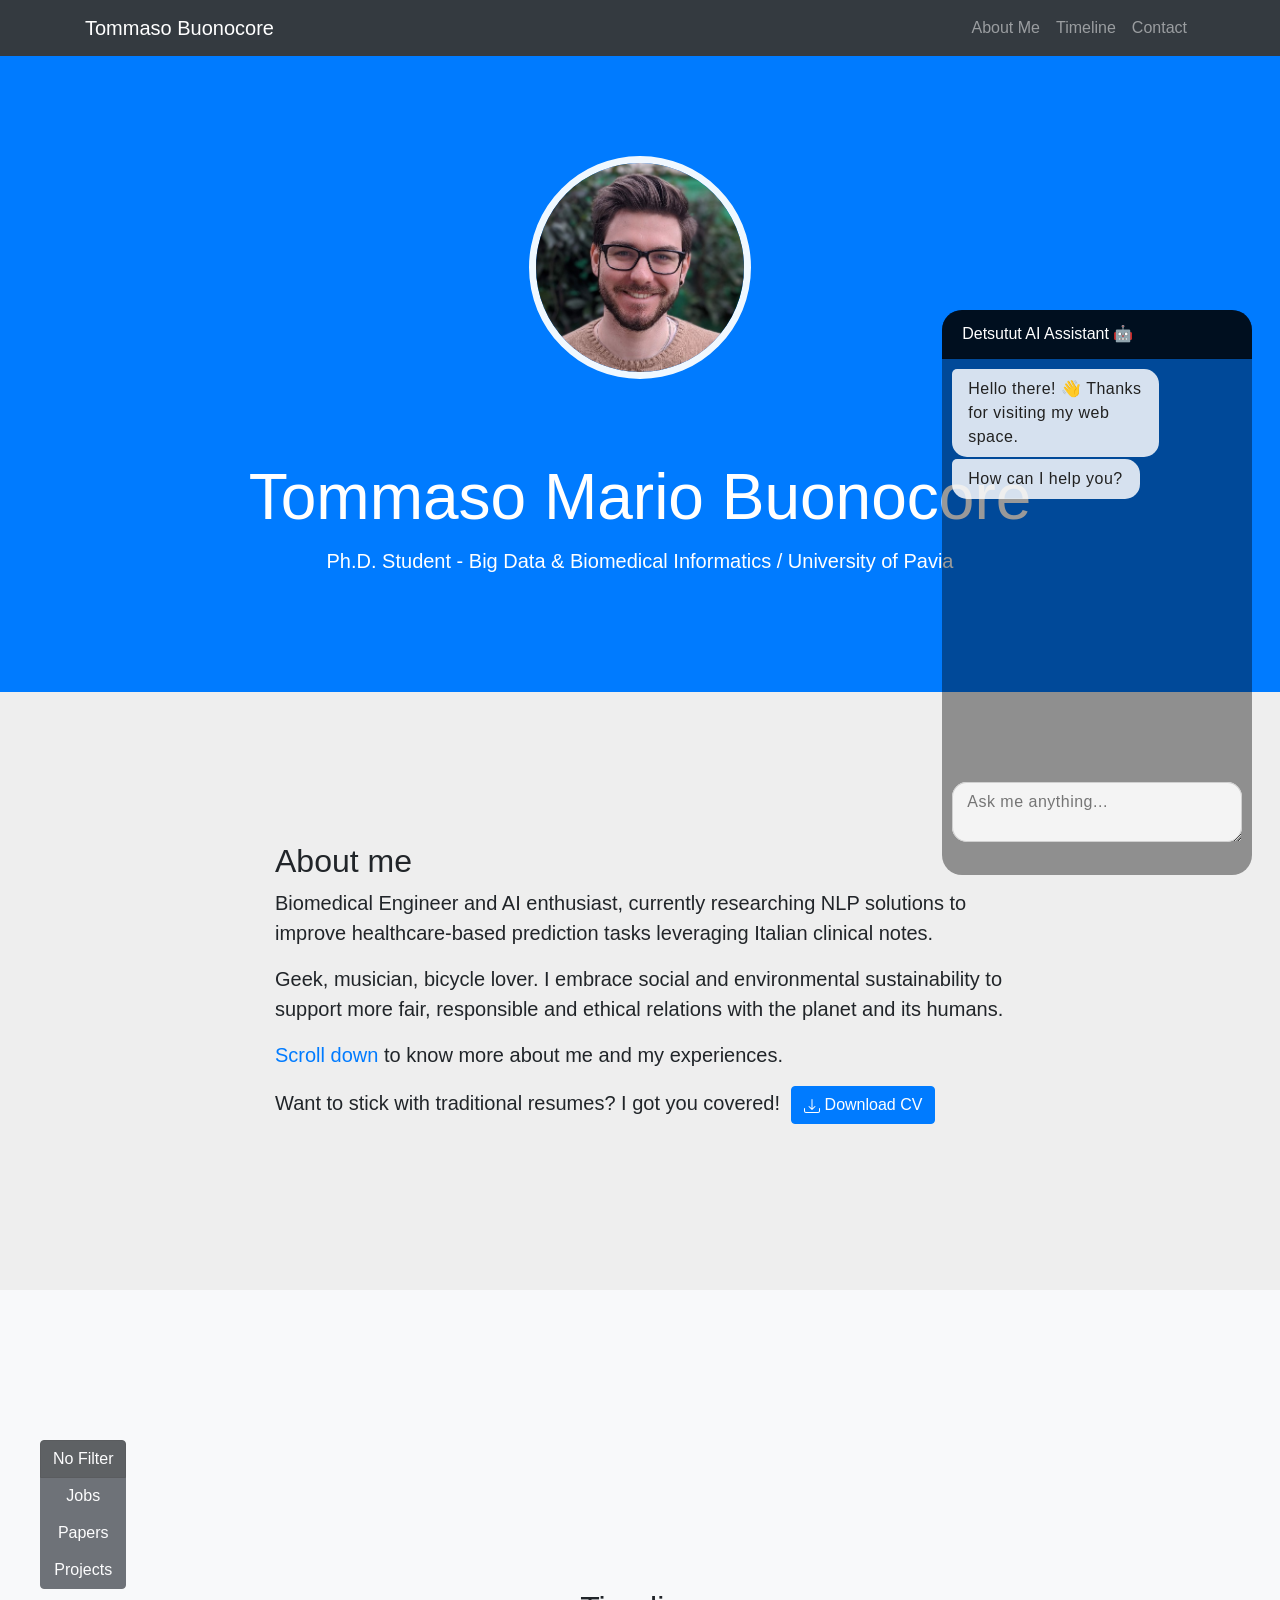
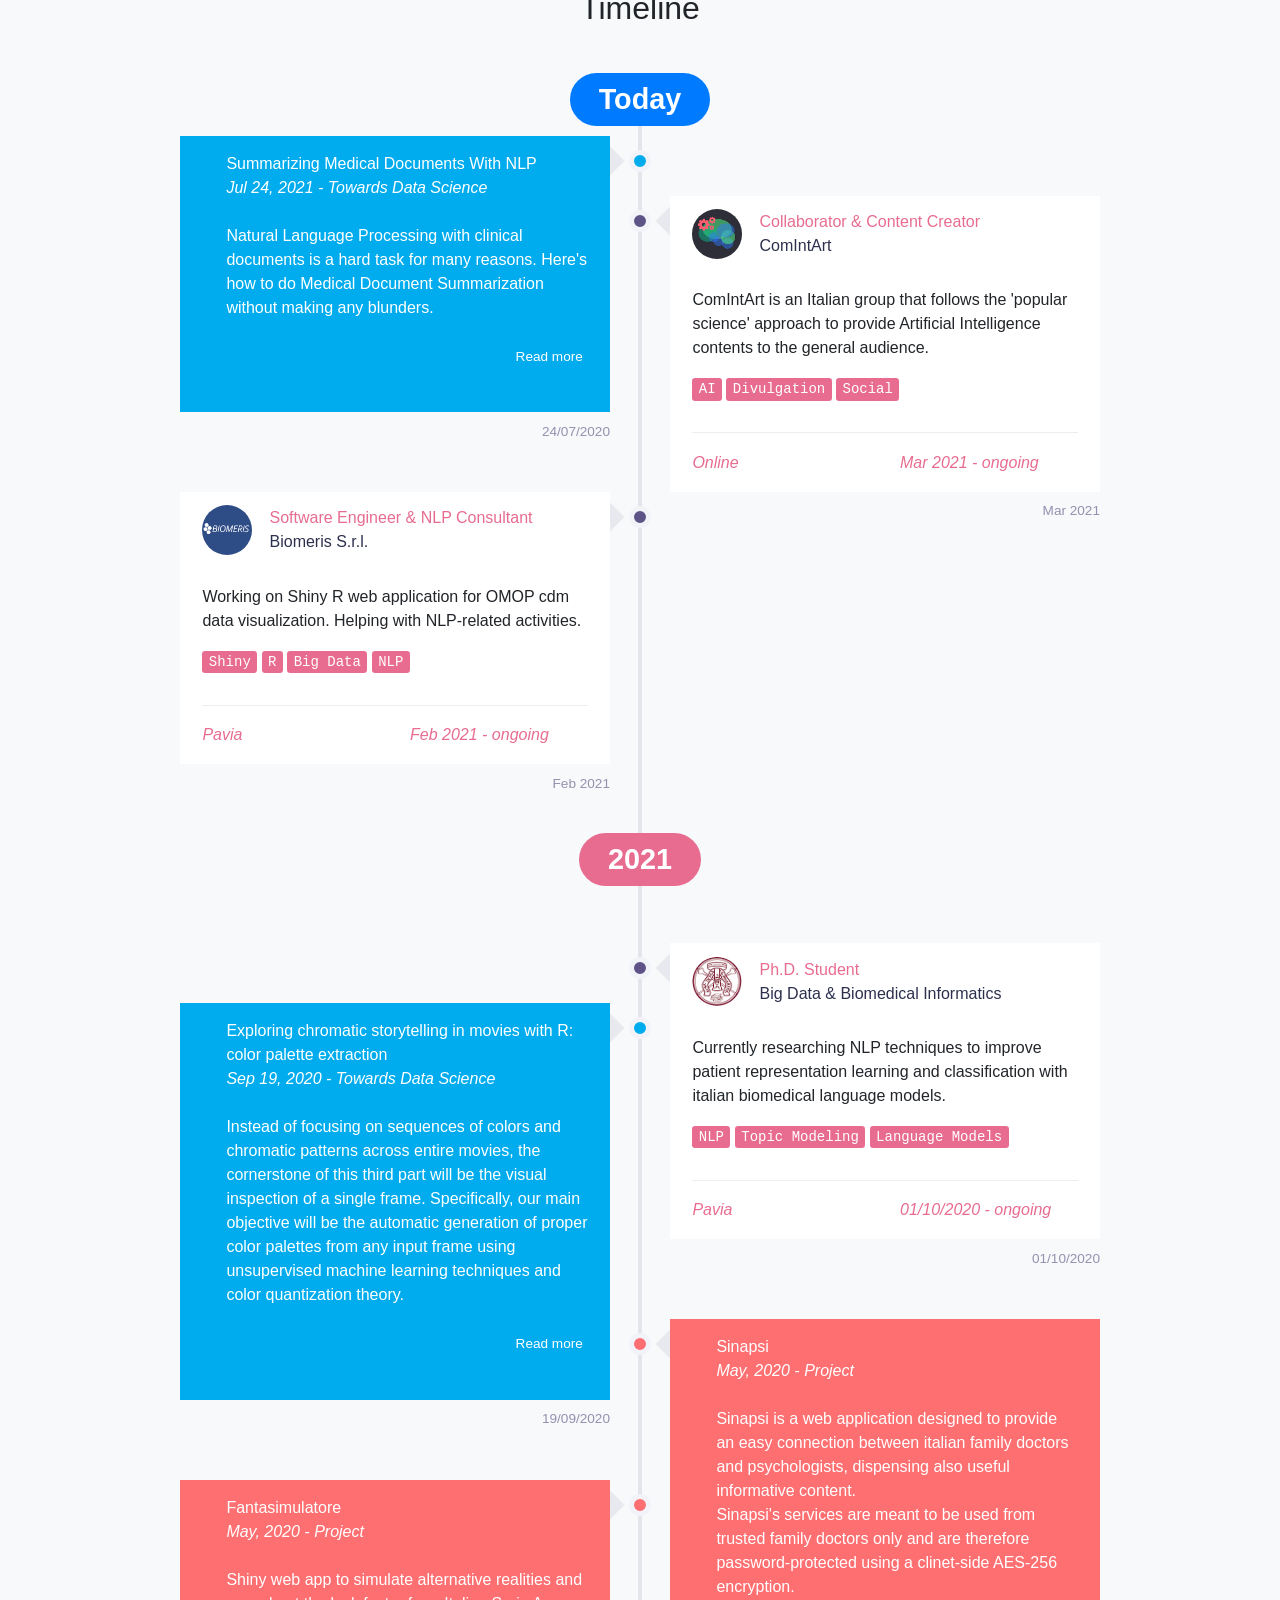
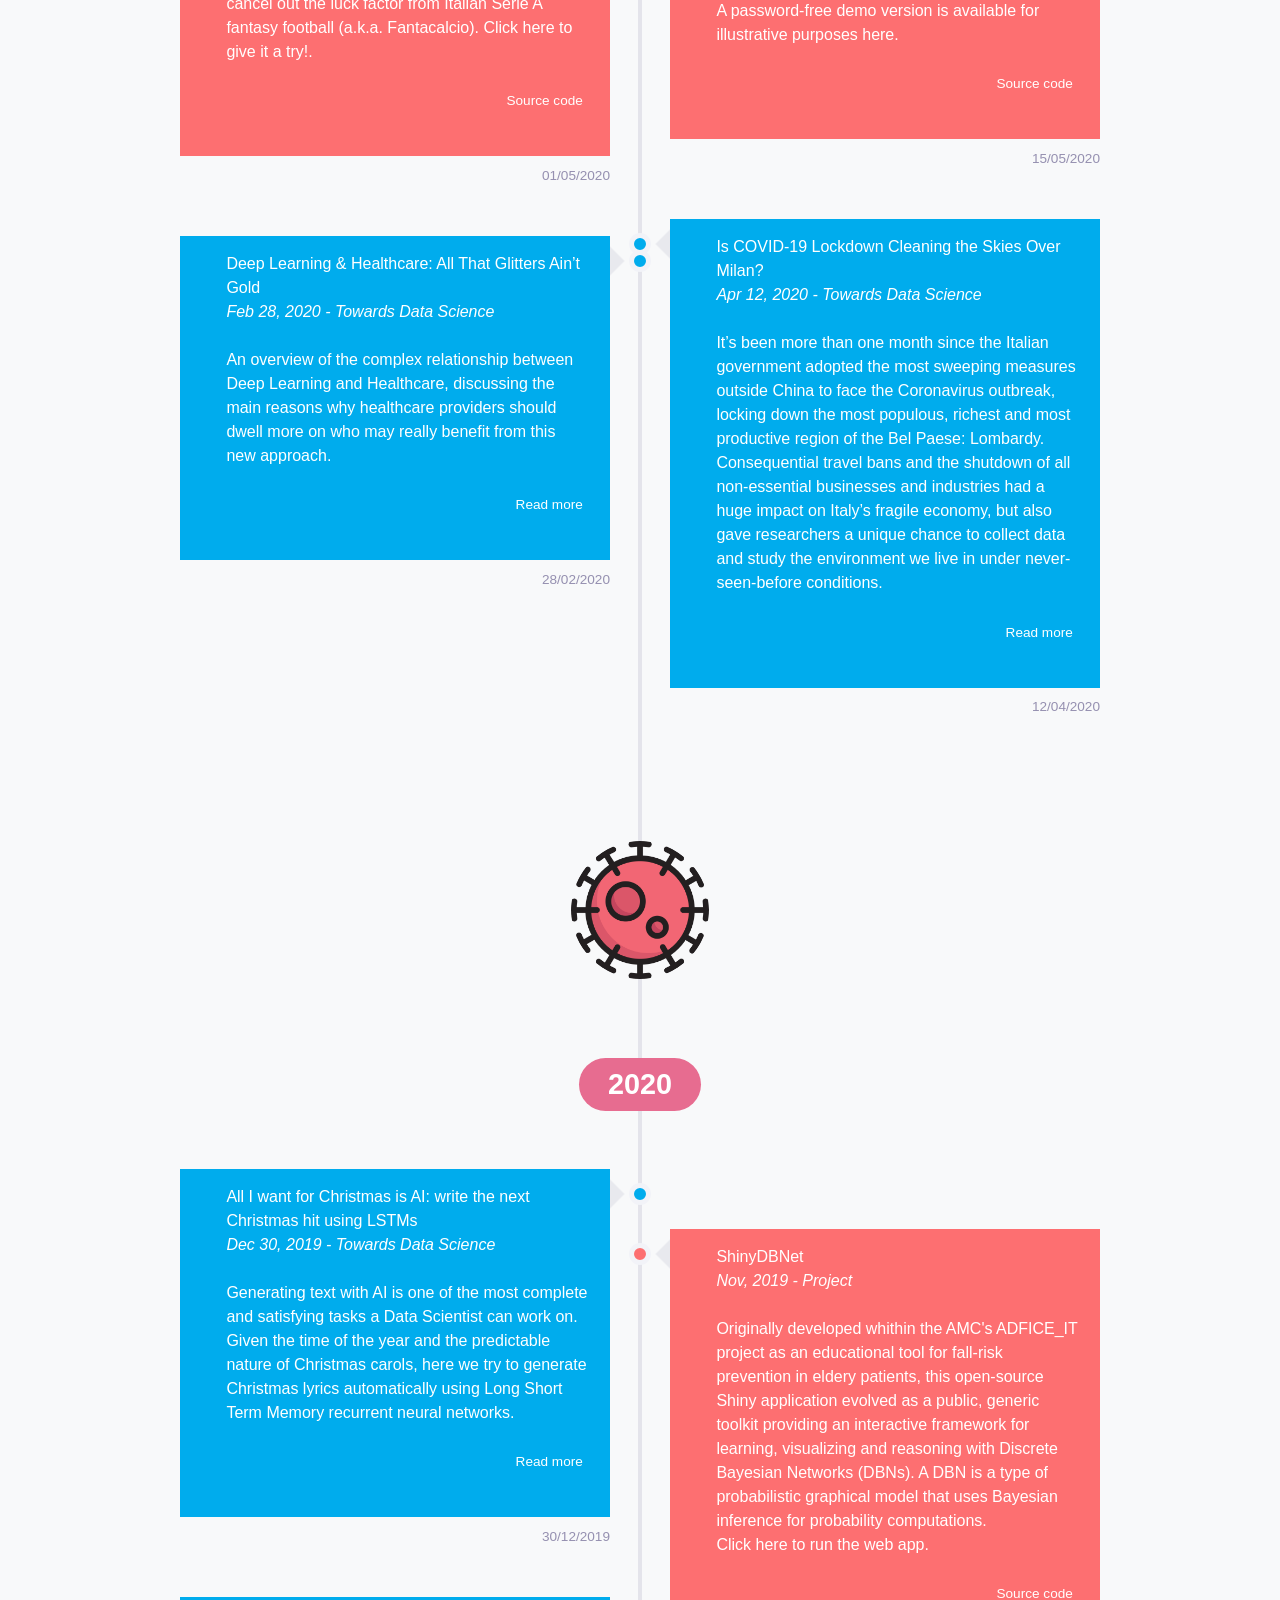
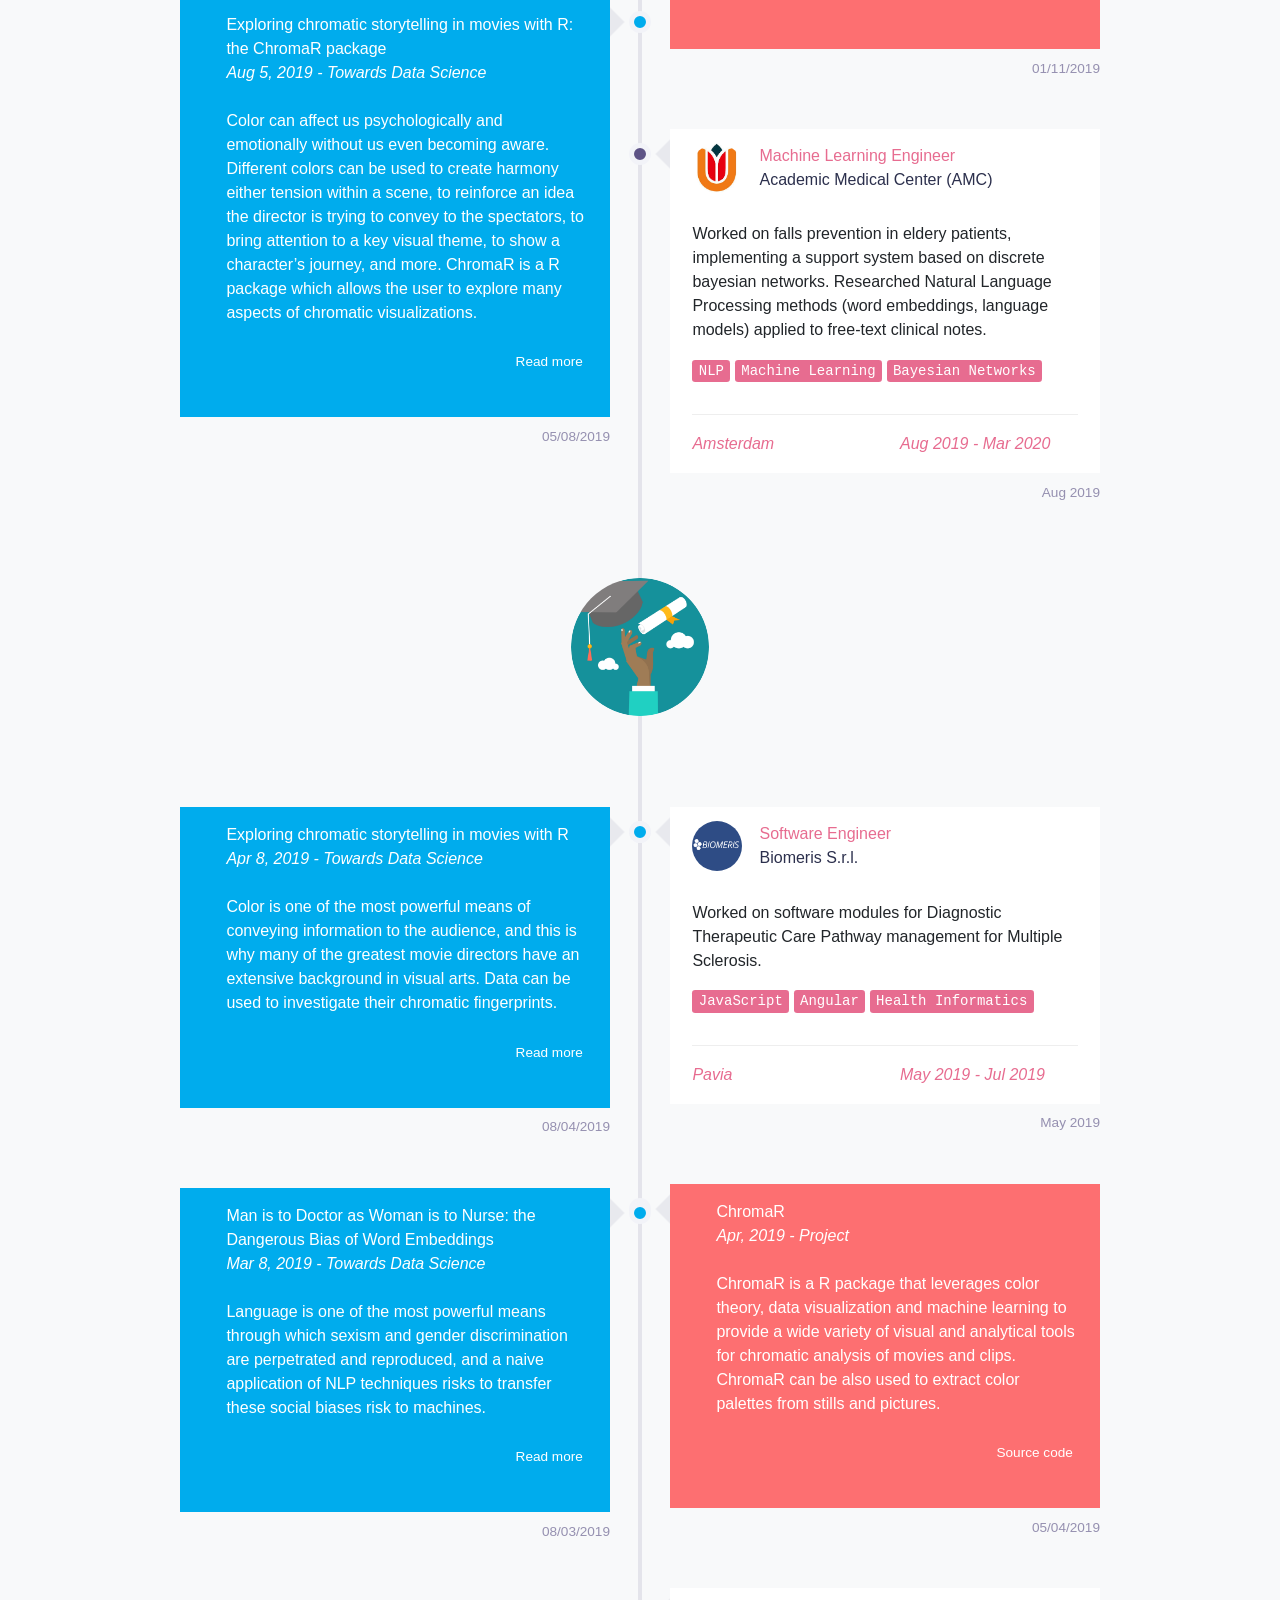
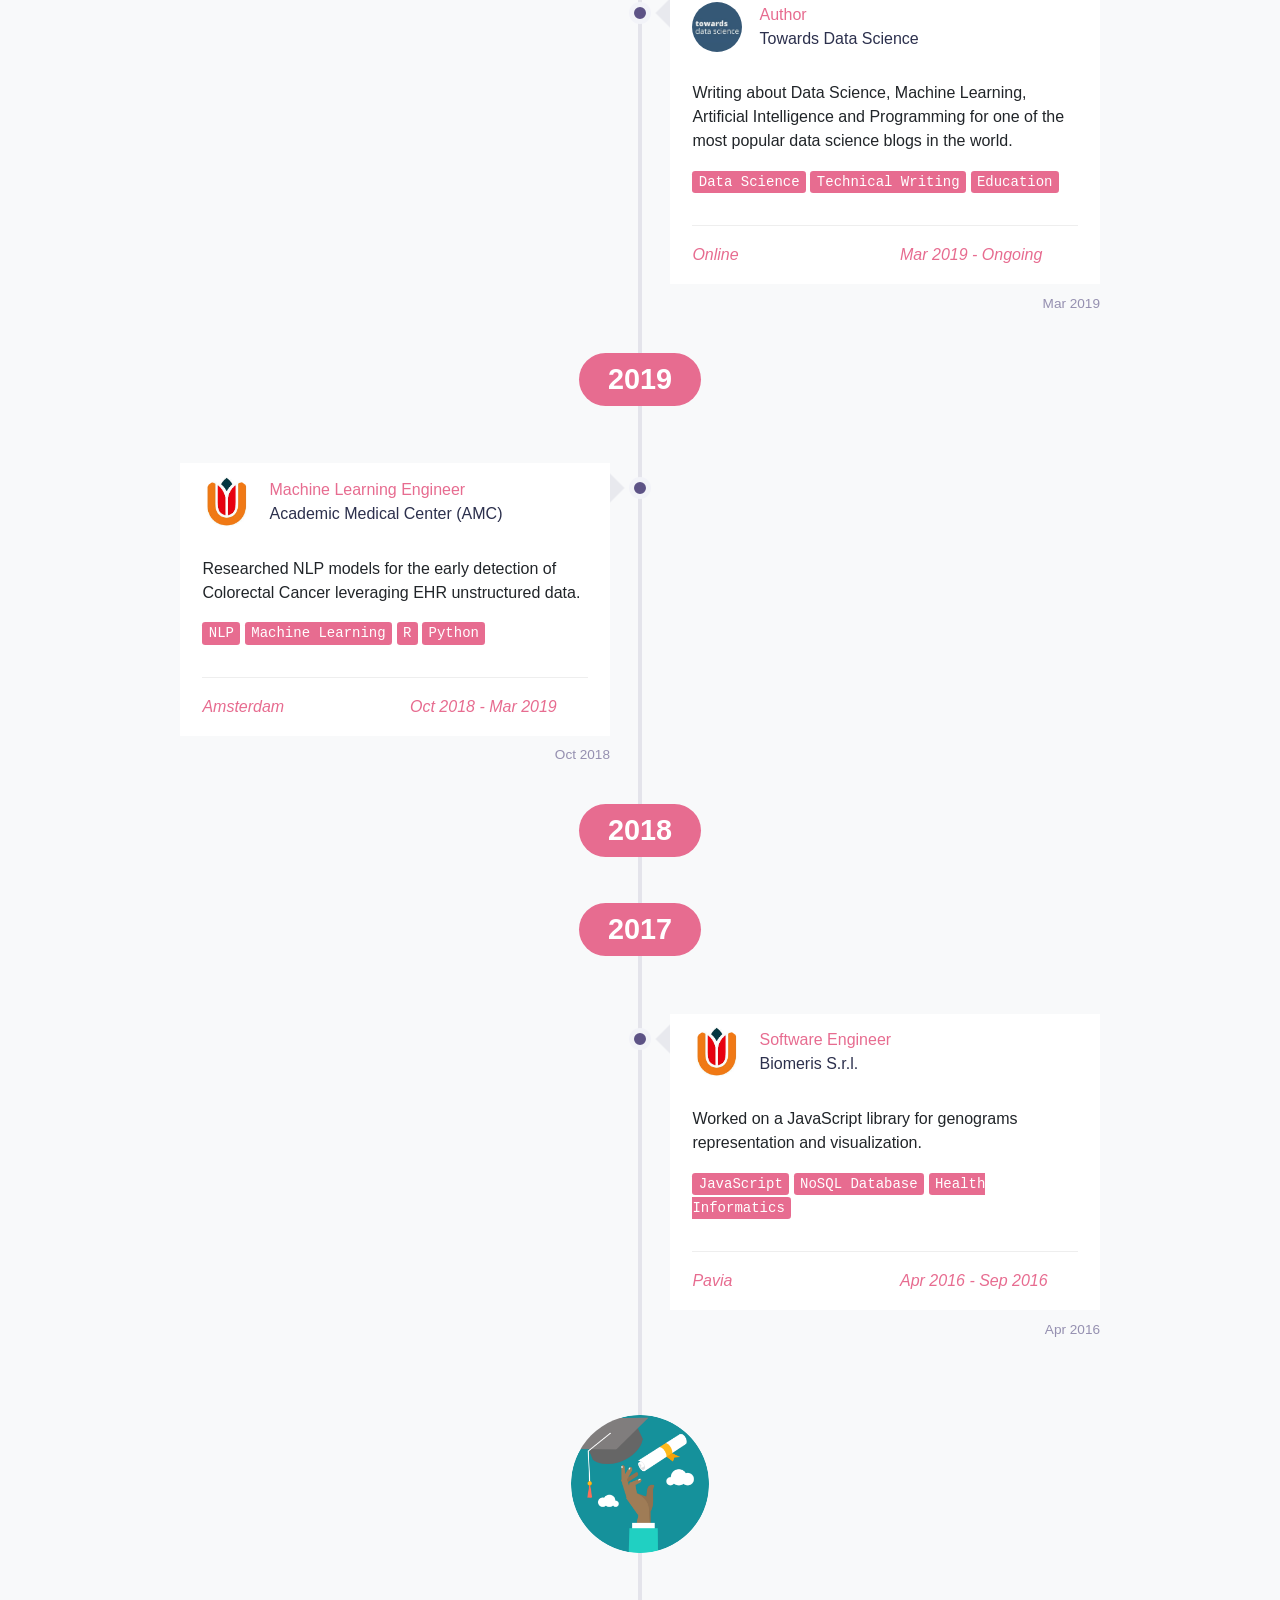
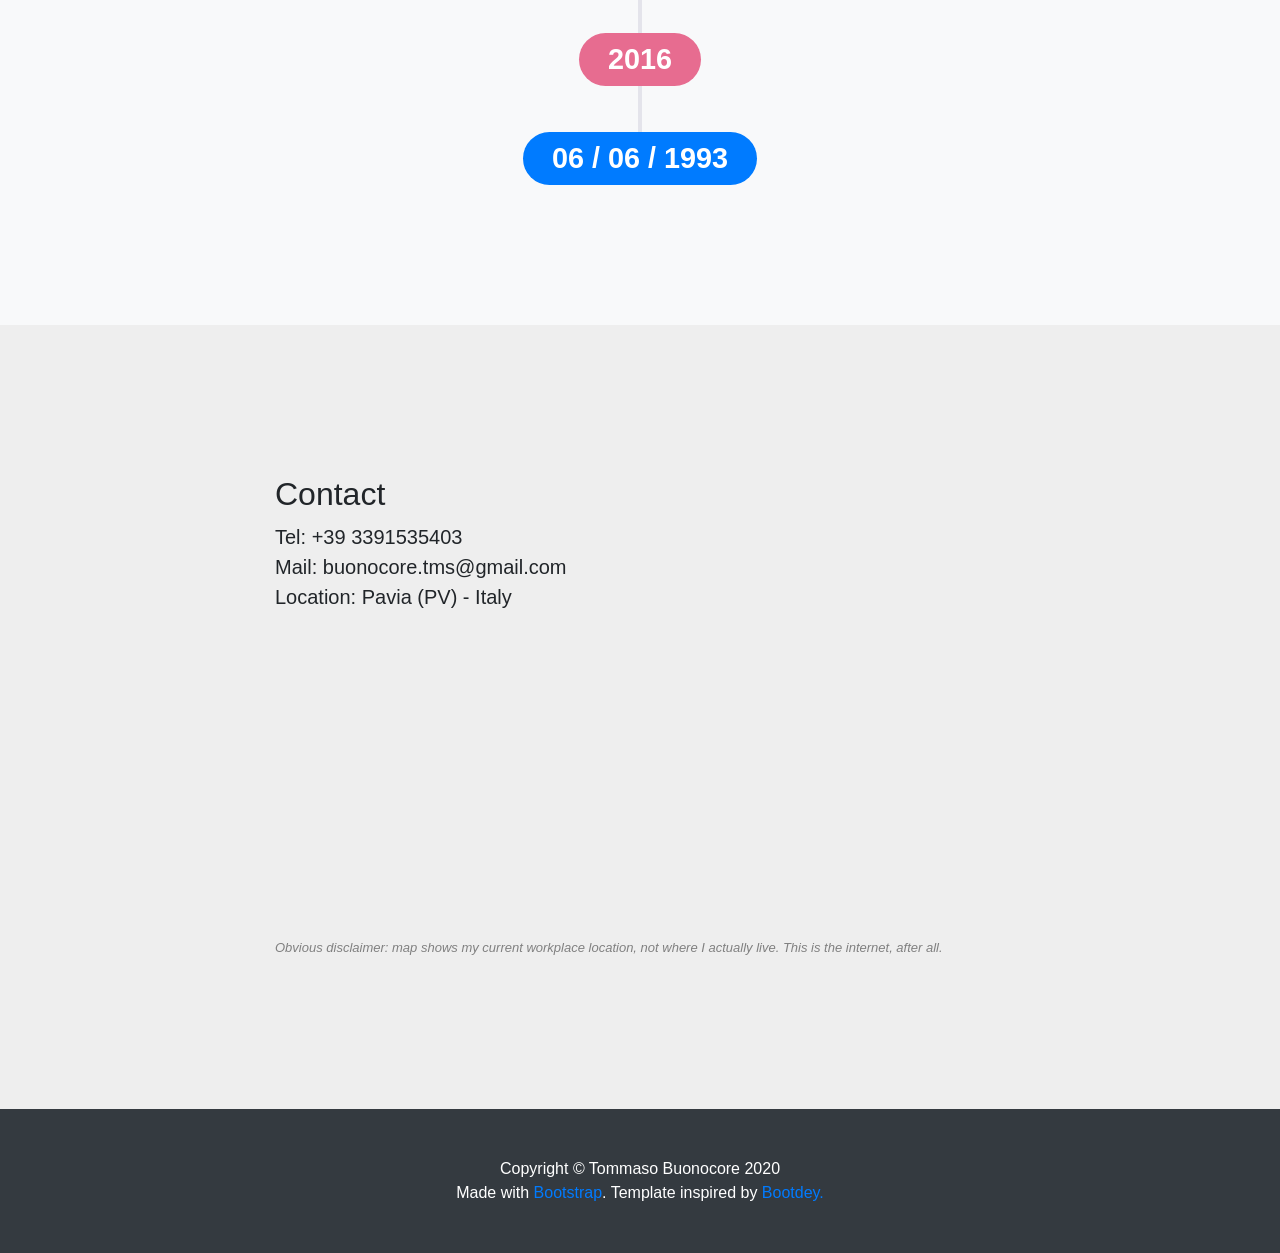
<file: index.html>
<!DOCTYPE html>
<html lang="en">

<!-- ===================================== HEAD ============================================ -->

<head>

    <meta charset="utf-8">
    <meta name="viewport" content="width=device-width, initial-scale=1, shrink-to-fit=no">
    <meta name="description" content="">
    <meta name="author" content="">

    <title>Detsutut</title>

    <!-- Bootstrap core CSS -->
    <link href="vendor/bootstrap/css/bootstrap.min.css" rel="stylesheet">

    <!-- Custom styles for this template -->
    <link href="css/scrolling-nav.css" rel="stylesheet">
    <link rel="stylesheet" href="https://maxcdn.icons8.com/fonts/line-awesome/1.1/css/line-awesome.min.css">
    <link rel="stylesheet" href="css//cvstyle.css">
    <link rel="stylesheet" media="all" href="css/styles/setup.css" />
    <link rel="stylesheet" media="all" href="css/styles/says.css" />
    <link rel="stylesheet" media="all" href="css/styles/reply.css" />
    <link rel="stylesheet" media="all" href="css/styles/typing.css" />
    <link rel="stylesheet" media="all" href="css/styles/input.css" />
</head>

<!-- ===================================== BODY ============================================ -->

<body id="page-top" onload="Javascript:loadHtmlData();">

    <nav class="navbar navbar-expand-lg navbar-dark bg-dark fixed-top" id="mainNav">
        <div class="container">
            <a class="navbar-brand js-scroll-trigger" href="#page-top">Tommaso Buonocore</a>
            <button class="navbar-toggler" type="button" data-toggle="collapse" data-target="#navbarResponsive"
                aria-controls="navbarResponsive" aria-expanded="false" aria-label="Toggle navigation">
                <span class="navbar-toggler-icon"></span>
            </button>
            <div class="collapse navbar-collapse" id="navbarResponsive">
                <ul class="navbar-nav ml-auto">
                    <li class="nav-item">
                        <a class="nav-link js-scroll-trigger" href="#about">About Me</a>
                    </li>
                    <li class="nav-item">
                        <a id ="timelineShortcut" class="nav-link js-scroll-trigger" href="#timeline">Timeline</a>
                    </li>
                    <li class="nav-item">
                        <a class="nav-link js-scroll-trigger" href="#contact">Contact</a>
                    </li>
                </ul>
            </div>
        </div>
    </nav>

    <header class="bg-primary text-white">
        <div class="container text-center">
            <img src="data/avatar.jpg" alt="Avatar" id="avatar" class="avatar" onclick="checkClicksAvatar()"
                style="cursor:pointer">
            <br><br><br>
            <h1>Tommaso Mario Buonocore</h1>
            <p class="lead"><strong>Ph.D. Student - Big Data & Biomedical Informatics</strong> / University of Pavia
            </p>
            <p class="lead">
                </strong><a href="https://www.linkedin.com/in/tbuonocore/" target="_blank"
                    style="text-decoration: none;"><i class="la la-linkedin zoom"
                        style="color: #fff; font-size: 3.0em;"></i></a>
                </strong><a href="https://github.com/detsutut" target="_blank" style="text-decoration: none;"><i
                        class="la la-github zoom" style="color: #fff; font-size: 3.0em;"></i></a>
                </strong><a href="https://medium.com/@detsutut" target="_blank" style="text-decoration: none;"><i
                        class="la la-medium zoom" style="color: #fff; font-size: 3.0em;"></i></a>
            </p>
        </div>
    </header>

    <div class="container" id="wwg-chat" style="position: fixed; bottom: 1%; right: 1%; z-index: 5; width: 340px; ">
        <div class="card text-white mb-3"
            style="background-color: rgba(0, 0, 0, 0.4); border:0px; border-radius: 20px; overflow:hidden;">
            <div class="card-header" id="chatHeader" data-toggle="collapse" data-parent="#wwg-chat"
                href="#chatContainer" style="background-color: rgba(0, 0, 0, 0.8); cursor:pointer; width: 110%; "
                onclick="$('#collapsed-chevron').toggleClass('la-rotate-180')">
                <span>Detsutut AI Assistant 🤖</span> <span style="float:right; margin-right: 25px;"><i
                        class="la la-chevron-circle-down" id="collapsed-chevron"></i></span>
            </div>
            <div class="collapse" id="chatContainer">
                <div class="card-block text-white mb-3" id="chat"
                    style="height: 500px; background-color: rgba(0, 0, 0, 0.0);">
                </div>
            </div>
        </div>
    </div>


    <section id="about">
        <div class="container">
            <div class="row">
                <div class="col-lg-8 mx-auto">
                    <h2>About me</h2>
                    <p class="lead">Biomedical Engineer and AI enthusiast, currently researching NLP solutions to
                        improve healthcare-based prediction tasks leveraging Italian clinical notes.</p>
                    <p class="lead">Geek, musician, bicycle lover. I embrace social and environmental sustainability to
                        support more fair, responsible and ethical relations with the planet and its humans.</p>
                    <p class="lead"><a class="js-scroll-trigger" href="#timeline">Scroll down</a> to know more about me
                        and my experiences.</p>
                    <p class="lead"><b>Want to stick with traditional resumes?</b> I got you covered!&nbsp;
                        <button type="button" class="btn btn-primary">
                            <a href='data/cv.pdf' style="text-decoration: none; color: #fff;" download>
                                <svg width="1em" height="1em" viewBox="0 0 16 16" class="bi bi-download"
                                    fill="currentColor" xmlns="http://www.w3.org/2000/svg">
                                    <path fill-rule="evenodd"
                                        d="M.5 9.9a.5.5 0 0 1 .5.5v2.5a1 1 0 0 0 1 1h12a1 1 0 0 0 1-1v-2.5a.5.5 0 0 1 1 0v2.5a2 2 0 0 1-2 2H2a2 2 0 0 1-2-2v-2.5a.5.5 0 0 1 .5-.5z" />
                                    <path fill-rule="evenodd"
                                        d="M7.646 11.854a.5.5 0 0 0 .708 0l3-3a.5.5 0 0 0-.708-.708L8.5 10.293V1.5a.5.5 0 0 0-1 0v8.793L5.354 8.146a.5.5 0 1 0-.708.708l3 3z" />
                                </svg> Download CV
                            </a>
                        </button>
                    </p>
                </div>
            </div>
        </div>
    </section>

    <section id="timeline" class="bg-light">
        <div id="filterGroup" class="btn-group-vertical" role="group" style="position: sticky; z-index: 50; top: 70px; left: 40px; opacity: 0.7;">
            <button type="button" class="btn active btn-dark" onclick="filterTimeline();"> No Filter </button>
            <button type="button" class="btn btn-dark" onclick="filterTimeline('job');"> Jobs</button>
            <button type="button" class="btn btn-dark" onclick="filterTimeline('paper');"> Papers</button>
            <button type="button" class="btn btn-dark" onclick="filterTimeline('project');"> Projects</button>
        </div>
        <div class="container">
            <div class="row justify-content-center">
                <div class="col-xl-10 col-12">
                    <h2 style="text-align: center;">Timeline</h2> <br><br>
                    <div id="itemContainer" class="timeline timeline-line-solid">
                        <span class="timeline-label">
                            <span class="label bg-primary">Today</span>
                        </span>
                    </div>
                </div>
            </div>
        </div>
    </section>

    <section id="contact">
        <div class="container">
            <div class="row">
                <div class="col-lg-8 mx-auto">
                    <h2>Contact</h2>
                    <p class="lead">Tel: +39 3391535403<br>Mail: buonocore.tms@gmail.com<br>Location: Pavia (PV) - Italy
                    </p>
                    <div style="width: 100%"><iframe width="100%" height="300" frameborder="0" scrolling="no"
                            marginheight="0" marginwidth="0"
                            src="https://maps.google.com/maps?width=100%25&amp;height=300&amp;hl=en&amp;q=Via%20Ferrata,%20Pavia,%20Italy+(Pavia)&amp;t=&amp;z=12&amp;ie=UTF8&amp;iwloc=B&amp;output=embed"></iframe>
                    </div>
                    <span style="color: grey; font-size: small;"><i>Obvious disclaimer: map shows my current workplace
                            location,
                            not where I actually live. This is the internet, after all.</i></span>
                </div>
            </div>
        </div>
    </section>

    <!-- Footer -->
    <footer class="py-5 bg-dark">
        <div class="container">
            <p class="m-0 text-center text-white">Copyright &copy; Tommaso Buonocore 2020</p>
            <p class="m-0 text-center text-white">Made with <a href="https://getbootstrap.com/">Bootstrap</a>. Template
                inspired by <a href="https://www.bootdey.com/snippets/view/bs4-timeline-widget">Bootdey.</a></p>
        </div>
        <!-- /.container -->
    </footer>

    <!-- ===================================== SCRIPTS ============================================ -->

    <!-- Bootstrap core JavaScript -->
    <script src="vendor/jquery/jquery.min.js"></script>
    <script src="vendor/bootstrap/js/bootstrap.bundle.min.js"></script>
    <script src="data/data.js"></script>
    <script src="data/ChatTree.js"></script>
    <script src="js/Bubbles.js"></script>
    <script src="js/DataLoader.js"></script>
    <script src="js/Easter.js"></script>
    <script>
        $(document).ready(function () {
            $("[data-toggle='popover']").popover();
            setTimeout(function () {
                $('#chatHeader').click();
            }, 500);
        });
        // initialize by constructing a named function...
        var chatWindow = new Bubbles(
            document.getElementById('chat'), // ...passing HTML container element...
            'chatWindow', // ...and name of the function as a parameter
            {
                animationTime: 300,
                sidePadding: 2,
                inputCallbackFn: function (o) {
                    // add error conversation block & recall it if no answer matched

                    //THIS COULD BE USED ALSO TO INTERCEPT USER'S INPUTS THAT DON'T NEED ANSWER AND THAT COULD BE DROPPED ANYWHERE IN THE DECISION TREE
                    var miss = function () {
                        chatWindow.talk(
                            {
                                "i-dont-get-it": {
                                    says: [
                                        "Sorry, I don't get it 😕",
                                        "I'm still a work in progress and this is just a serverless GitHub page, after all!",
                                        "Please repeat or just click below 👇"
                                    ],
                                    reply: o.convo[o.standingAnswer].reply
                                }
                            },
                            "i-dont-get-it"
                        )
                    }

                    function intersect(a, b) {
                        return a.filter(Set.prototype.has, new Set(b));
                    }

                    // do this if answer found
                    var match = function (key) {
                        setTimeout(function () {
                            chatWindow.talk(convo, key) // restart current convo from point found in the answer
                        }, 600)
                    }

                    // sanitize text for search function
                    var strip = function (text) {
                        return text.toLowerCase().replace(/[\s.,\/#!$%\^&\*;:{}=\-_'"`~()]/g, "")
                    }

                    // intercept thanks
                    var interceptThanks = function (inputString) {
                        keywords = o.convo["thanks"].keywords
                        processedInput = inputString.toLowerCase().replace(/[.,\/#!$%\^&\*;:{}=\-_`~()]/g,"").split(" ")
                        return intersect(processedInput,keywords).length > 0 && inputString.length <= 50 && !inputString.includes("?")
                    }

                    var interceptGeneral = function (inputString, key) {
                        keywords = o.convo[key].keywords
                        processedInput = inputString.toLowerCase().replace(/[.,\/#!$%\^&\*;:{}=\-_`~()]/g,"").split(" ")
                        return intersect(processedInput,keywords).length >= o.convo[key].confidence
                    } 

                    // search function
                    var found = false
                    var outAnswer = null
                    if (interceptThanks(o.input)) {
                        outAnswer = "thanks"
                    } else if (interceptGeneral(o.input,"how_are_you")) {
                        outAnswer = "how_are_you"
                    } else if (interceptGeneral(o.input,"programming")) {
                        outAnswer = "programming"
                    } else if (interceptGeneral(o.input,"rickroll")) {
                        outAnswer = "rickroll"
                    } else if (interceptGeneral(o.input,"jojo")) {
                        outAnswer = "jojo"
                    } else if (interceptGeneral(o.input,"filter")) {
                        outAnswer = "filter"
                    }
                    if (outAnswer!=null) {
                        found = outAnswer
                        obj = o.convo[found].reply.find(item => {
                            return item.question == 'Go back'
                        })
                        if (obj == undefined) {
                            o.convo[found].reply.push({ "question": "Go back", "keywords": "back repeat", "answer": o.standingAnswer })
                        } else {
                            obj.answer = o.standingAnswer
                        }
                    } else {
                        o.convo[o.standingAnswer].reply.forEach(function (e, i) {
                            (strip(e.question).includes(strip(o.input)) || strip(e.keywords).includes(strip(o.input))) && o.input.length > 0
                                ? (found = e.answer)
                                : found ? null : (found = false)
                        })
                    }
                    found ? match(found) : miss()
                }
            }) // done setting up chat-bubble
        // `.talk()` will get your bot to begin the conversation
        chatWindow.talk(convo);
    </script>

    <script src="vendor/jquery-easing/jquery.easing.min.js"></script>
    <script src="js/scrolling-nav.js"></script>

</body>

</html>
</file>
<file: css/cvstyle.css>
.avatar {
    vertical-align: middle;
    width: 20%;
    height: 20%;
    border-radius: 50%;
    border:7px solid aliceblue;

    box-shadow: 0 0 0 0 rgba(0, 0, 0, 1);
	transform: scale(1);
	animation: pulse 2s infinite;
}

@keyframes pulse {
	0% {
		transform: scale(1);
		box-shadow: 0 0 0 0 rgba(0, 0, 0, 0.7);
	}

	70% {
		transform: scale(1);
		box-shadow: 0 0 0 20px rgba(0, 0, 0, 0);
	}

	100% {
		transform: scale(1);
		box-shadow: 0 0 0 0 rgba(0, 0, 0, 0);
	}
}

@media (max-width: 1000px) {
    .avatar {
        vertical-align: middle;
        width: 50%;
        height: 50%;
        border-radius: 50%;
    }
}

body{
    margin-top:20px;
    background:#eee;
}

.timeline {
    width: 100%;
    position: relative;
    padding: 1px 0;
    list-style: none;
    font-weight: 300
}

.timeline .timeline-item {
    padding-left: 0;
    padding-right: 30px
}

/* On mouse-over, add a deeper shadow */
.zoom {
    transition: all .2s ease-in-out;
}

.zoom:hover {
    -ms-transform: scale(1.05); /* IE 9 */
    -webkit-transform: scale(1.05); /* Safari 3-8 */
    transform: scale(1.05); 
}

/* On mouse-over, add a deeper shadow */
.widget {
    transition: all .2s ease-in-out;
}

.widget:hover {
    box-shadow: 0 8px 16px 0 rgba(0,0,0,0.2);
    -ms-transform: scale(1.05); /* IE 9 */
    -webkit-transform: scale(1.05); /* Safari 3-8 */
    transform: scale(1.05); 
}

.timeline .timeline-item.timeline-item-right,
.timeline .timeline-item:nth-of-type(even):not(.timeline-item-left) {
    padding-left: 30px;
    padding-right: 0
}

.timeline .timeline-item .timeline-event {
    width: 100%
}

.timeline:before {
    border-right-style: solid
}

.timeline:before,
.timeline:after {
    content: " ";
    display: block
}

.timeline:after {
    clear: both
}

.timeline:before {
    content: "";
    position: absolute;
    top: 0;
    left: 0;
    bottom: 0;
    width: 50%;
    height: 100%!important;
    margin-left: 2px;
    border-right-width: 4px;
    border-right-style: solid;
    border-right-color: rgba(52, 40, 104, .1)
}

.timeline .timeline-label .label {
    background-color: #e76c90;
    border-radius: 35px;
    color: #fff;
    display: inline;
    font-size: 1.8rem;
    font-weight: 600;
    line-height: 1;
    padding: .65rem 1.8rem;
    text-align: center;
    vertical-align: baseline;
    white-space: nowrap
}

.timeline.timeline-line-solid:before {
    border-right-style: solid
}

.timeline.timeline-line-dotted:before {
    border-right-style: dotted
}

.timeline.timeline-line-dashed:before {
    border-right-style: dashed
}

.timeline .timeline-item {
    position: relative;
    float: left;
    clear: left;
    width: 50%;
    margin-bottom: 50px
}

.timeline .timeline-item:before,
.timeline .timeline-item:after {
    content: "";
    display: table
}

.timeline .timeline-item:after {
    clear: both
}

.timeline .timeline-item:last-child {
    margin-bottom: 0!important
}

.timeline .timeline-item.timeline-item-right>.timeline-event,
.timeline .timeline-item:nth-of-type(even):not(.timeline-item-left)>.timeline-event {
    float: right!important
}

.timeline .timeline-item.timeline-item-right>.timeline-event:before,
.timeline .timeline-item:nth-of-type(even):not(.timeline-item-left)>.timeline-event:before,
.timeline .timeline-item.timeline-item-right>.timeline-event:after,
.timeline .timeline-item:nth-of-type(even):not(.timeline-item-left)>.timeline-event:after {
    right: auto!important;
    border-left-width: 0!important
}

.timeline .timeline-item.timeline-item-right>.timeline-event:before,
.timeline .timeline-item:nth-of-type(even):not(.timeline-item-left)>.timeline-event:before {
    left: -15px!important;
    border-right-width: 15px!important
}

.timeline .timeline-item.timeline-item-right>.timeline-event:after,
.timeline .timeline-item:nth-of-type(even):not(.timeline-item-left)>.timeline-event:after {
    left: -14px!important;
    border-right-width: 14px!important
}

.timeline .timeline-item>.timeline-event:before {
    top: 10px;
    right: -15px;
    border-top: 15px solid transparent;
    border-left-width: 15px;
    border-left-style: solid;
    border-right-width: 0;
    border-right-style: solid;
    border-bottom: 15px solid transparent
}

.timeline .timeline-item>.timeline-event:after {
    top: 11px;
    right: -14px;
    border-top: 14px solid transparent;
    border-left-width: 14px;
    border-left-style: solid;
    border-right-width: 0;
    border-right-style: solid;
    border-bottom: 14px solid transparent
}

.timeline .timeline-item>.timeline-point {
    top: 25px
}

.timeline .timeline-item:nth-of-type(2) {
    margin-top: 60px
}

.timeline .timeline-item.timeline-item-left,
.timeline .timeline-item.timeline-item-right {
    clear: both!important
}

.timeline .timeline-item.timeline-item-right,
.timeline .timeline-item:nth-of-type(even):not(.timeline-item-left) {
    float: right;
    clear: right
}

.timeline .timeline-item.timeline-item-right>.timeline-point,
.timeline .timeline-item:nth-of-type(even):not(.timeline-item-left)>.timeline-point {
    left: -14px
}

.timeline .timeline-item>.timeline-event {
    position: relative;
    float: left
}

.timeline .timeline-item>.timeline-event:before {
    border-left-color: rgba(52, 40, 104, .04);
    border-right-color: rgba(52, 40, 104, .04)
}

.timeline .timeline-item>.timeline-event:after {
    border-left-color: rgba(52, 40, 104, .04);
    border-right-color: rgba(52, 40, 104, .04)
}

.timeline .timeline-item>.timeline-event:before,
.timeline .timeline-item>.timeline-event:after {
    content: "";
    display: inline-block;
    position: absolute
}

.timeline .timeline-item>.timeline-point {
    color: #5d5386;
    background: #5d5386;
    right: -14px;
    width: 12px;
    height: 12px;
    margin-top: -6px;
    margin-left: 8px;
    margin-right: 8px;
    position: absolute;
    z-index: 100;
    border-width: 3px;
    border-style: solid;
    border-radius: 100%;
    line-height: 20px;
    text-align: center;
    box-shadow: 0 0 0 5px #f2f3f8
}

.timeline .timeline-virus {
    position: relative;
    float: left;
    clear: left;
    width: 50%;
    margin-bottom: 20px;
    top: 1px;
    width: 100%;
    margin-left: auto;
    margin-right: auto;
    padding: 0;
    text-align: center
}

.tilt {
    animation: tilt 2s infinite;
}

@keyframes tilt {
	0% {
        -ms-transform: scale(0deg); /* IE 9 */
        -webkit-transform: scale(0deg); /* Safari 3-8 */
		transform: rotate(0deg);
	}

	25% {
        -ms-transform: scale(5deg); /* IE 9 */
        -webkit-transform: scale(5deg); /* Safari 3-8 */
		transform: rotate(5deg);
    }
    
    50% {
        -ms-transform: scale(0deg); /* IE 9 */
        -webkit-transform: scale(0deg); /* Safari 3-8 */
		transform: rotate(0deg);
    }
    
    75% {
        -ms-transform: scale(-5deg); /* IE 9 */
        -webkit-transform: scale(-5deg); /* Safari 3-8 */
		transform: rotate(-5deg);
	}
}

.timeline .timeline-label {
    position: relative;
    float: left;
    clear: left;
    width: 50%;
    margin-bottom: 20px;
    top: 1px;
    width: 100%;
    margin-left: auto;
    margin-right: auto;
    padding: 0;
    text-align: center
}

.timeline .timeline-label:before,
.timeline .timeline-label:after {
    content: "";
    display: table
}

.timeline .timeline-label:after {
    clear: both
}

.timeline .timeline-label:last-child {
    margin-bottom: 0!important
}

.timeline .timeline-label + .timeline-item {
    margin-top: 0
}

.timeline .timeline-label + .timeline-item + .timeline-item {
    margin-top: 60px
}

.timeline .time-right {
    color: rgba(52, 40, 104, .5);
    position: absolute;
    bottom: 0;
    right: 0;
    font-size: .85rem;
    font-weight: 500
}

.timeline .time-left {
    color: rgba(52, 40, 104, .5);
    position: absolute;
    bottom: 0;
    left: 0;
    font-size: .85rem;
    font-weight: 500
}

.timeline .widget-header .user-image {
    display: inline-block;
    vertical-align: middle;
    margin-right: 1.07rem
}

.timeline .widget-header .user-image img {
    width: 50px
}

.timeline .widget-header .title {
    color: #2c304d;
    font-size: 1rem
}

.timeline .widget-header .username {
    color: #e76c90
}

.timeline .widget-header .time {
    font-size: .85rem
}

.timeline .widget-body {
    padding: 1rem 1.4rem
}

.timeline .widget-footer {
    border-top: 1px solid #eee;
    margin: 0 1.4rem;
    padding: 1.07rem 0
}

.timeline .users-like {
    padding: 0
}

.timeline .users-like a {
    margin: 0 -1.6rem 0 0;
    transition: all 0.4s ease
}

.timeline .users-like a:hover {
    margin-right: -.3rem
}

.timeline .users-like img {
    width: 40px;
    border: .25rem solid #fff
}

.timeline .users-like a.view-more {
    background: #5d5386;
    color: #fff;
    width: 40px;
    height: 40px;
    border: .25rem solid #fff;
    border-radius: 50%;
    vertical-align: middle;
    font-size: .85rem;
    text-align: center;
    line-height: 30px;
    margin-right: 0
}

.timeline .widget-footer .meta li {
    display: inline-block;
    margin-right: .5rem
}

.timeline .widget-footer .meta li:last-child {
    margin-right: 0
}

.timeline .widget-footer .meta li a {
    color: rgba(52, 40, 104, .3)
}

.timeline .widget-footer .meta li a:hover {
    color: rgba(52, 40, 104, .9)
}

.timeline .widget-footer .meta li i {
    font-size: 1.8rem;
    vertical-align: middle;
    margin-right: .3rem
}

.timeline .widget-footer .meta li .numb {
    vertical-align: middle
}

@media screen and (max-width:768px) {
    .timeline.timeline {
        width: 100%;
        max-width: 100%
    }
    .timeline.timeline .timeline-item {
        padding-left: 72px;
        padding-right: 0
    }
    .timeline.timeline .timeline-item.timeline-item-right,
    .timeline.timeline .timeline-item:nth-of-type(even):not(.timeline-item-left) {
        padding-left: 72px;
        padding-right: 0
    }
    .timeline.timeline .timeline-item .timeline-event {
        width: 100%
    }
    .timeline.timeline:before {
        left: 42px;
        width: 0;
        margin-left: -1px
    }
    .timeline.timeline .timeline-item {
        width: 100%;
        margin-bottom: 20px
    }
    .timeline.timeline .timeline-item:nth-of-type(even) {
        margin-top: 0
    }
    .timeline.timeline .timeline-item>.timeline-event {
        float: right!important
    }
    .timeline.timeline .timeline-item>.timeline-event:before,
    .timeline.timeline .timeline-item>.timeline-event:after {
        right: auto!important;
        border-left-width: 0!important
    }
    .timeline.timeline .timeline-item>.timeline-event:before {
        left: -15px!important;
        border-right-width: 15px!important
    }
    .timeline.timeline .timeline-item>.timeline-event:after {
        left: -14px!important;
        border-right-width: 14px!important
    }
    .timeline.timeline .timeline-item>.timeline-point {
        transform: translateX(-50%);
        left: 42px!important;
        margin-left: 0
    }
    .timeline.timeline .timeline-label {
        transform: translateX(-50%);
        margin: 0 0 20px 42px
    }

    .timeline-virus {
        text-align: left!important;
    }

    .timeline.timeline .timeline-label + .timeline-item + .timeline-item {
        margin-top: 0
    }
    .timeline .time-right {
        left: 0
    }
}


.rounded-widget .widget {
    border-radius: 4px
}

.rounded-widget .widget-image {
    border-radius: 4px
}

.rounded-widget .widget-header {
    border-radius: 4px 4px 0 0
}

.rounded-widget .widget-footer {
    border-radius: 0 0 4px 4px
}

.widget {
    background: #fff;
    border-radius: 0;
    border: none;
    margin-bottom: 30px
}

.widget-image {
    background: #fff;
    border-radius: 0;
    border: none;
    margin-bottom: 30px;
    position: relative
}

.widget-header {
    background: #fff;
    padding: .85rem 1.4rem;
    position: relative;
    width: 100%
}

.widget-header.bordered {
    border-bottom: .07rem solid #eee
}

.widget-header.no-actions {
    padding: 1.49rem
}

.widget-options .dropdown-toggle {
    color: #98a8b4;
    background: none;
    border: none;
    padding: 0;
    font-size: 1.7rem;
}

.widget-header h1,
.widget-header h2,
.widget-header h3,
.widget-header h4,
.widget-header h5,
.widget-header h6 {
    color: #2c304d;
    margin-bottom: 0
}

.section-title h1,
.section-title h2,
.section-title h3,
.section-title h4,
.section-title h5,
.section-title h6 {
    color: #2c304d;
    font-weight: 600;
    margin-bottom: 0
}

.widget-header h2 {
    color: #2c304d;
    font-size: 1.2rem;
    display: table-cell;
    vertical-align: middle;
    margin-right: auto
}

.widget-header h2 i {
    color: #aea9c3;
    font-size: 1.8rem;
    padding-right: .5rem;
    vertical-align: middle
}

.widget-body {
    padding: 1.4rem
}

.widget-image-footer {
    background: #fff;
    position: absolute;
    bottom: 0;
    width: 100%;
    padding: 1.2rem 0;
    z-index: 1
}

.widget-footer {
    background: #fff;
    padding: 1rem 1.07rem;
    position: relative
}

.widget-footer.big {
    padding: 2.1rem 1.07rem
}

.no-border {
    border: 0 none!important;
}

.no-bg {
    background: none!important;
}
</file>
<file: css/styles/setup.css>
/* setup container styles */
.bubble-container {
	background: #dcdde0;
	height: 520px;
	max-width: 750px;
	width: 100%;
	margin: 0 auto;
	overflow: hidden;
	position: relative;
}
.bubble-wrap {
	position: absolute;
	top: 0;
	bottom: 0;
	left: 0;
	right: -17px;
	padding: 10px calc(17px + 10px) 30px 10px;
	overflow-y: scroll;
	-webkit-overflow-scrolling: touch;
	-webkit-transform: translate3d(0, 0, 0);
}
/* optional page styles */
h1 {
	text-align: center;
	font-weight: 300;
	font-size: 4em;
	margin: .5em auto 0.15em;
}
body {
	font-family: "Helvetica Neue", Helvetica, sans-serif;
	margin: 0;
}
</file>
<file: css/styles/says.css>
/* style bubbles */
.bubble,
.bubble-typing {
  color: #212121;
  background: rgba(255, 255, 255, 0.84);
  padding: 8px 16px;
  border-radius: 5px 15px 15px 15px;
  font-weight: 400;
  text-transform: none;
  text-align: left;
  font-size: 16px;
  letter-spacing: .5px;
  margin: 0 0 2px 0;
  max-width: 65%;
  float: none;
  clear: both;
  line-height: 1.5em;
  word-break: break-word;
  transform-origin: left top;
  transition: all 200ms;
  box-sizing: content-box;
}
.bubble .bubble-content {
  transition: opacity 150ms;
}
.bubble:not(.say) .bubble-content {
  opacity: 0;
}
.bubble-typing.imagine,
.bubble.imagine {
  transform: scale(0);
  transition: all 200ms, height 200ms 1s, padding 200ms 1s;
}
.bubble.imagine {
  margin: 0;
  height: 0;
  padding: 0;
}

/* style media that's inside bubbles */
.bubble .bubble-content img {
  width: calc(100% + 32px);
  margin: -8px -16px;
  overflow: hidden;
  display: block;
  border-radius: 5px 15px 15px 15px;
}

/* interaction recall styles */
.bubble.history,
.bubble.history .bubble-content,
.bubble.history .bubble-content .bubble-button,
.bubble.history .bubble-content .bubble-button:hover {
  transition: all 0ms !important;
}
.bubble.history {
  opacity: .25;
}
</file>
<file: css/styles/reply.css>
/* style user response reply */
.bubble.reply {
  background: transparent;
  box-shadow: none;
  float: right;
  position: relative;
  transform-origin: right top;
  margin: 8px 0 10px;
  padding: 0;
  max-width: 65%;
}
.bubble.reply.history {
  margin: 0 0 2px 0; /* remembered bubbles do not need to stand out via margin */
}
.bubble.reply.say {
  /*
  min-width: 350px;
 */
}
.bubble.reply .bubble-content {
  transition: all 200ms;
}
.bubble.reply .bubble-content .bubble-button {
  background: rgba(44, 44, 44, 0.67);
  color: #fff;
  padding: 8px 16px;
  border-radius: 15px 15px 5px 5px;
  margin-left: 2px;
  text-align: center;
  display: inline-block;
  float: right;
  cursor: pointer;
  transition: all 200ms;
  text-decoration: none;
  word-break: normal;
	box-sizing: content-box;
  /* animation-duration: 1s; */
  animation-name: "animate-reply";
  animation-play-state: paused;
  animation-fill-mode: forwards;
  /* opacity: 0; */
  transform: translate3d(0px, 0px, 0px);
  animation-delay: -3s;
  -ms-animation-delay: -3;
  -webkit-animation-delay: -3s;
}
@keyframes animate-reply {
  from {
    opacity: 0;
  }
  to {
    opacity: 1;
  }
}
.bubble.reply.say .bubble-content .bubble-button {
  animation-play-state: running;
  margin-top: 3px;
  min-height: 24px;
  overflow: hidden;
}

.bubble.reply .bubble-content .bubble-button:first-child {
  border-radius: 15px 15px 15px 5px;
  margin-left: 2px;
}
.bubble.reply .bubble-content .bubble-button:last-child,
.bubble.reply .bubble-content .bubble-button.bubble-pick {
  border-radius: 15px 15px 5px 15px;
}
.bubble.reply.bubble-picked .bubble-content .bubble-button {
  transform: scale(0) translate3d(0px, 0px, 0px);
  padding: 0;
}
.bubble.reply:not(.bubble-picked) .bubble-content .bubble-button:hover,
.bubble.reply .bubble-content .bubble-button.bubble-pick {
  background: rgba(44, 44, 44, 1);
  transform: scale(1) translate3d(0px, 0px, 0px);
  padding: 8px 16px;
  height: auto;
}

/* interaction recall styles */
.bubble.history .bubble-content .bubble-button,
.bubble.history.reply:not(.bubble-picked) .bubble-content .bubble-button:hover,
.bubble.history.reply .bubble-content .bubble-button.bubble-pick {
  background: rgba(44, 44, 44, 0.67);
  cursor: default;
}

/* input fields for bubbles */
.bubble .bubble-content input {
  background: linear-gradient(193deg, #1faced, #5592dc 100%) !important;
  box-shadow: 0 0px 1px 0px #000, 0 -1px 0 0px rgba(255, 255, 255, 0.38) inset;
  text-shadow: 0 1px rgba(0, 0, 0, 0.35);
  border: 0;
  outline: 0;
}
.bubble .bubble-content input::-webkit-input-placeholder {
  /* Chrome/Opera/Safari */
  color: rgba(255, 255, 255, .5);
  text-shadow: none;
}
.bubble .bubble-content input::-moz-placeholder {
  /* Firefox 19+ */
  color: rgba(255, 255, 255, .5);
  text-shadow: none;
}
.bubble .bubble-content input:read-only {
  background: linear-gradient(166deg, #48121d, #0d4058 100%) !important;
}
</file>
<file: css/styles/typing.css>
/* style "loading" or "typing" stae */

.bubble-typing {
	width: 38px;
	padding: 12px 16px;
	height: 8px;
}
.dot {
	background-color: rgb(255,255,255);
	float: left;
	height: 7px;
	margin-left: 4px;
	width: 7px;
	animation-name: bounce_dot;
	animation-duration: 2.24s;
	animation-iteration-count: infinite;
	animation-direction: normal;
	border-radius: 5px;
}
.dot_1 { animation-delay: 0.45s; }
.dot_2 { animation-delay: 1.05s; }
.dot_3 { animation-delay: 1.35s; }
@keyframes bounce_dot {
	0% {}
	50% { background-color:rgb(0,0,0); }
	100% {}
}
</file>
<file: css/styles/input.css>
/* style user input field */
.bubble-container .input-wrap {
	position: absolute;
	bottom: 0;
	left: 0;
	right: 0;
	font-family: "Helvetica Neue", Helvetica, sans-serif;
	color: #2c2c2c;
}
.bubble-container .input-wrap textarea {
	width: calc(100% - 20px);
	font-family: "Helvetica Neue", Helvetica, sans-serif;
	color: #2c2c2c;
	background: rgba(250, 250, 250, 0.95);
	font-size: 1em;
	letter-spacing: .5px;
	font-weight: 400;
	margin: 10px;
	border-radius: 15px;
	border: none;
	padding: 10px 15px;
	outline: none;
	box-shadow: 0 0 0 1px #d0d0d0 inset;
	line-height: 1.25em;
}
.bubble.reply-freeform {
	margin: 0;
}
.bubble.reply.reply-freeform.say .bubble-content .bubble-button {
	margin-top: 1px;
	text-align: left;
}
.bubble.reply.say.bubble-hidden {
	margin: 0;
	transform: scale(0);
	height: 0;
}
</file>
<file: css/scrolling-nav.css>
/*!
 * Start Bootstrap - Scrolling Nav (https://startbootstrap.com/templates/scrolling-nav)
 * Copyright 2013-2020 Start Bootstrap
 * Licensed under MIT (https://github.com/StartBootstrap/startbootstrap-scrolling-nav/blob/master/LICENSE)
 */
header {
  padding: 156px 0 100px;
}

section {
  padding: 150px 0;
}
</file>
